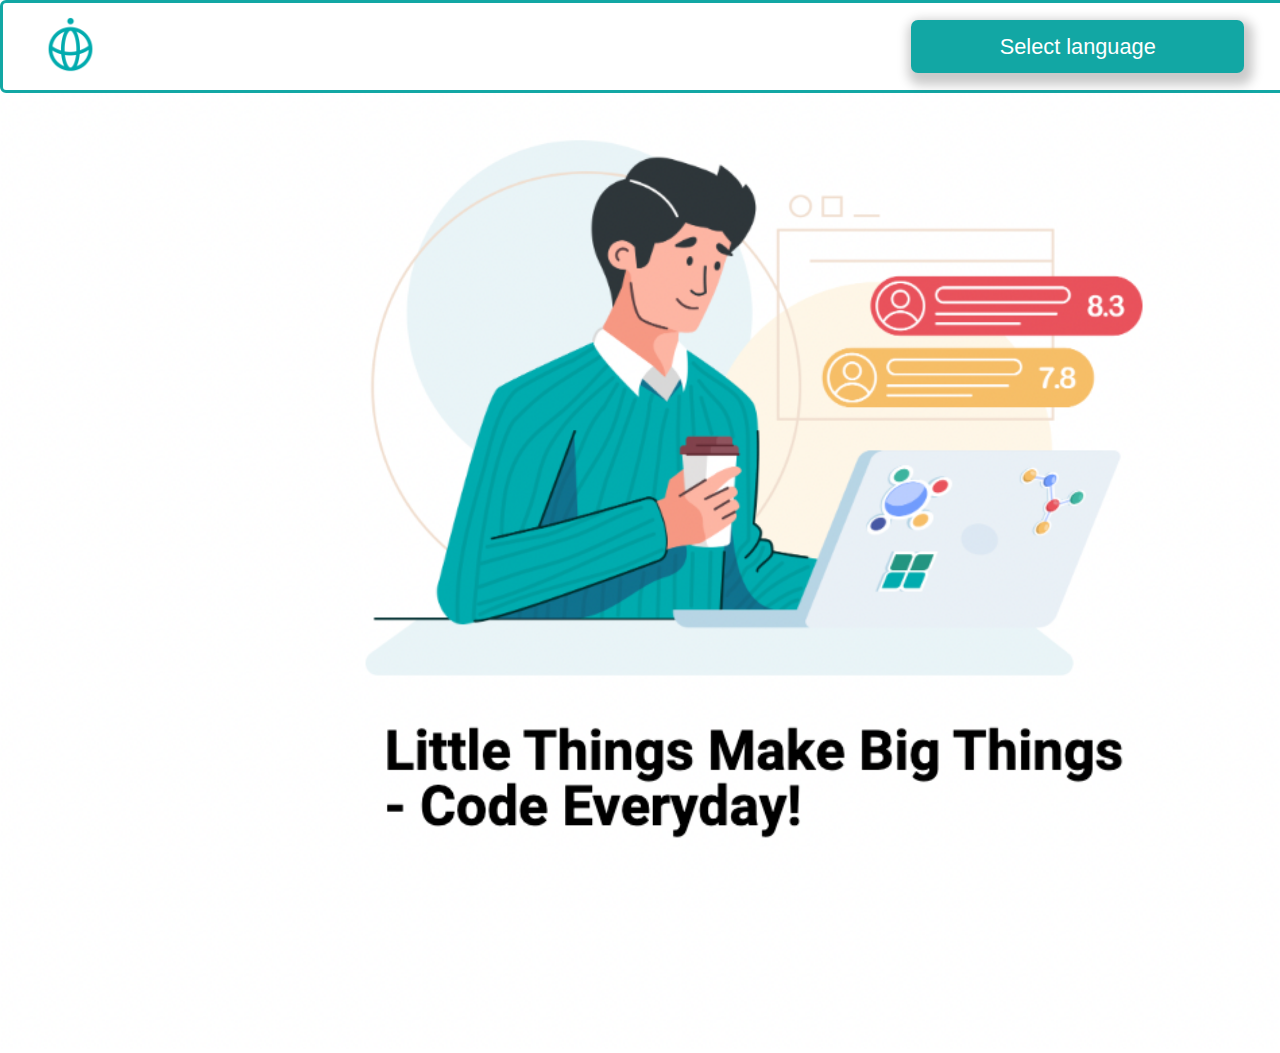
<file: index.html>
<!DOCTYPE html>
<html lang="en">
<head>
    <meta charset="UTF-8">
    <meta http-equiv="X-UA-Compatible" content="IE=edge">
    <link rel="icon" type="img/png" href="./img/techis-logo.png" />
    <meta name="viewport" content="width=device-width, initial-scale=1.0">
    <link rel="stylesheet" href="./home.css">
    <title>JavaScript</title>
</head>

<body>
        <Header class="header" >
            <div>
                <img src="./img/techis-logo.png" id="techis-logo" alt="">
            </div>
        
            <div class="dropdown">
            <button class="dropbtn">Select language</button>
                <div class="dropdown-content">
                    <a href="./files/Python.html">Python</a>
                    <a href="./files/html_css.html">HTML & CSS</a>
                    <a href="./files/javascript.html">JavaScript</a>
                </div>
            </div>
        </Header>
        <div id="scide" >
            <img width="100%" src="./img/scide.png" alt="">
        </div>
</body>
</html>
</file>
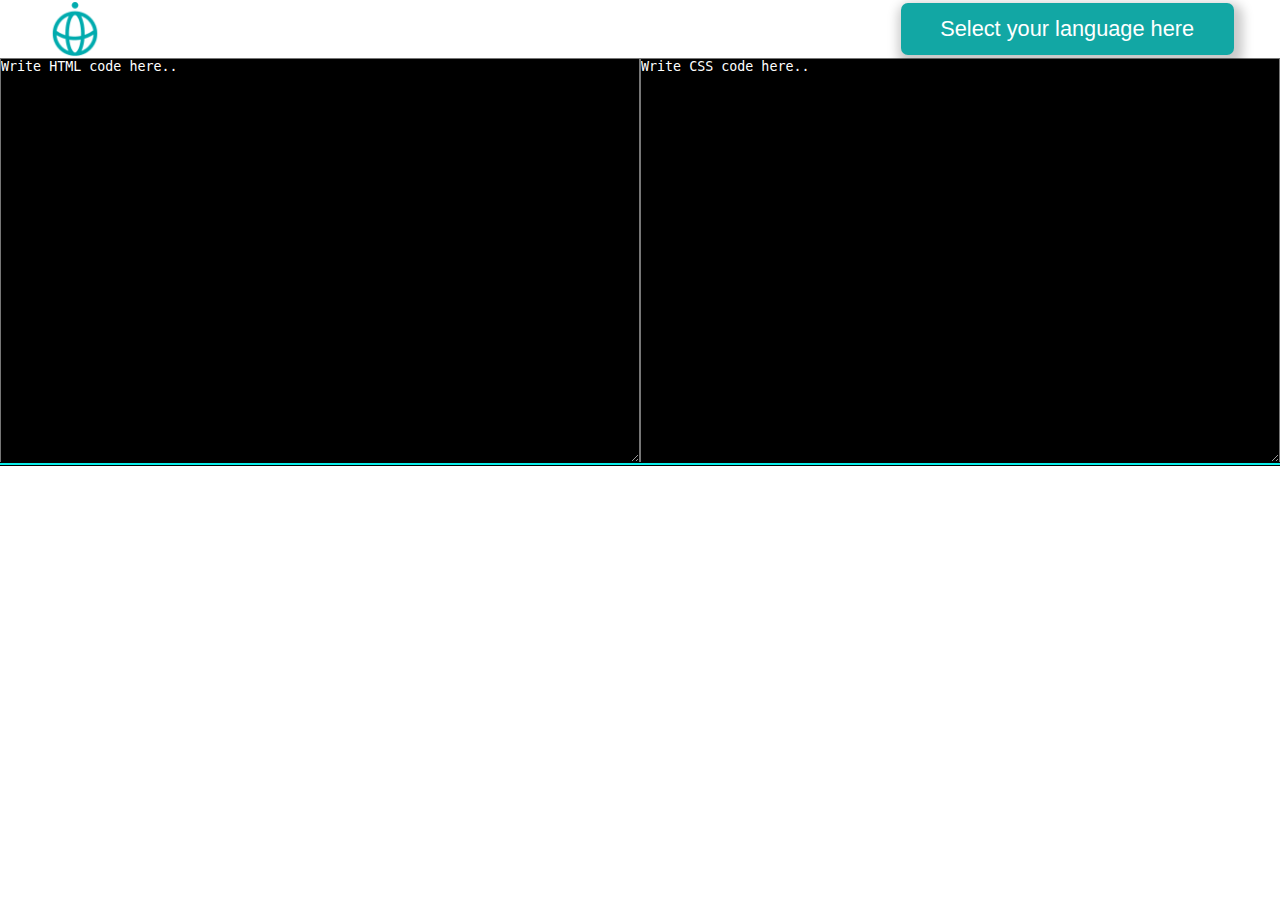
<file: files/html_css.html>
<!DOCTYPE html>
<html lang="en">

<head>
    <meta charset="UTF-8">
    <meta http-equiv="X-UA-Compatible" content="IE=edge">
    <meta name="viewport" content="width=device-width, initial-scale=1.0">
    <title>Python Compiler</title>
    <link href="../data/img/techis-logo (1).png" rel="icon" type="image/x-icon" />
    <script src="../data/js/ace-builds/src-noconflict/ace.js"></script>
    <script src="../data/js/ace-builds/src-noconflict/ext-language_tools.js" type="text/javascript"></script>
    <script src="../data/js/skulpt/skulpt.js" type="text/javascript"></script>
    <script src="../data/js/skulpt/skulpt-stdlib.js" type="text/javascript"></script>
    <link href="../data/css/style.css" rel="stylesheet">
    <link href="../data/fonts/fontawesome-free-6.1.1-web/css/fontawesome.min.css" rel="stylesheet">
    <link href="../data/fonts/fontawesome-free-6.1.1-web/css/solid.min.css" rel="stylesheet">
    <link href="../data/fonts/fontawesome-free-6.1.1-web/css/brands.min.css" rel="stylesheet">
    <link rel="stylesheet" href="../home.css">
  <!-- <header style="display: flex;">
    <img style="height: 50px; margin-left: 1vw;padding-right: 5vw; " src="../img/techis-logo.png" alt="">
    <link rel="stylesheet" href="../editor-style.css">
    <div class="dropdown">
      <button class="dropbtn">Select your language here</button>
      <div class="dropdown-content">
        <a href="./Python.html">Python</a>
        <a href="./html_css.html">HTML & CSS</a>
        <a href="./javascript.html">JavaScript</a>
      </div>
    </div>
  </header> -->
  <title>HTML || CSS Compiler</title>

  <script>
    function compileHTML(field, e) {
      document.getElementById('output').innerHTML = field.value;
    }

    function compileCSS(field, e) {
      document.getElementById('styling').innerHTML = field.value;
    }


  </script>
</head>

<body>
    <header class="head">
        <img src="../img/techis-logo.png" id =techis-logo alt="">
        <link rel="stylesheet" href="../editor-style.css">
        <div class="dropdown">
          <button class="dropbtn">Select your language here</button>
          <div class="dropdown-content">
            <a href="./Python.html">Python</a>
            <a href="./html_css.html">HTML & CSS</a>
            <a href="./javascript.html">JavaScript</a>
          </div>
        </div>
      </header>

  <style id="styling"></style>

  <div class="html_input">
    <textarea 
     placeholder="Write HTML code here.." onkeyup="compileHTML(this)"
      class="htmlarea"></textarea>
    <textarea 
     placeholder="Write CSS code here.." onkeyup="compileCSS(this)"
      class="cssarea"></textarea>
  </div>

  <div id="output">

  </div>

</body>

</html>
</file>
<file: home.css>
*{
    margin:0;
    padding:0;
}

textarea::placeholder{
    color: white;
}

.html_input{
    display: flex;;
    
}
.html_input textarea{
    flex: 1;
    height: 45vh;
    background-color: black;
    color: white;

}
.dropbtn {
    background-color: rgb(18, 167, 164);
    color: white;
    padding: 4%;
    font-size: 1.7vw;
    border: none;
    border-radius: 7px;
    width: 26vw;
    cursor: pointer;
    box-shadow: 3px 6px 11px 6px rgb(0 0 0 / 21%);
}
  
  /* .dropdown {
    position: relative;
    display: inline-block;
} */
  
  .dropdown-content {
    display: none;
    position: absolute;
    background-color: #f1f1f1;
    min-width: 160px;
    box-shadow: 0px 8px 16px 0px rgba(0,0,0,0.2);
    z-index: 1;
  }
  
  .dropdown-content a {
    color: black;
    padding: 12px 16px;
    text-decoration: none;
    display: block;
  }
  
  .dropdown-content a:hover {background-color: #ddd;}
  
  .dropdown:hover .dropdown-content {display: block;}
  
  .dropdown:hover .dropbtn {background-color: #3e8e41;}

  
/* Python styling  */


@font-face {
    font-family: 'Source Sans Pro';
    font-style: normal;
    font-weight: 400;
    src: local(''),
        url('../fonts/source-sans-pro-v21-latin-regular.woff2') format('woff2'),
        url('../fonts/source-sans-pro-v21-latin-regular.woff') format('woff');
}

@font-face {
    font-family: 'Source Code Pro';
    font-style: normal;
    font-weight: 400;
    src: local(''),
        url('../fonts/source-code-pro-v21-latin-regular.woff2') format('woff2'),
        url('../fonts/source-code-pro-v21-latin-regular.woff') format('woff');
}

#wrapper {
    display: flex;
    /* position: absolute; */
    /* top:4.3vw; */
    height: 100vh;
}


#editor,
#output {
    font-family: 'Source Code Pro', monospace;
    font-size: 15px;
}

#editor {
    flex: 1;
}

#output {
    background-color: white;
    color: black;
    border: 1px solid rgb(8, 237, 234);
    /* outline: 3px solid black; */
    resize: vertical;
    height: 35%;
}

.topnav {
    background-color: black;
    margin-top: 1%;
}
.topnav a {
    float: left;
    color: rgb(8, 237, 234);
    padding-top: 5px;
    padding-bottom: 5px;
    padding-left: 4vw;
    padding-right: 10px;
    text-decoration: none;
    font-family: 'Source Sans Pro', sans-serif;
    font-size: 2vw;
    background-color: black;
}

/* .topnav a:hover {
    background-color: white;
    color: black;
} */

.topnav .icon {
    display: none;
}



@media screen and (max-width: 600px) {
    /* #wrapper {
        margin-top: 2vw;
    } */
        .topnav a:not(:first-child) {
        display: none;
    }

    .topnav a.icon {
        float: right;
        display: block;
    }

    .topnav.responsive {
        position: relative;
    }

    .topnav.responsive .icon {
        position: absolute;
        right: 0;
        top: 0;
    }

    .topnav.responsive a {
        float: none;
        display: block;
        text-align: left;
    }

    #github {
        float: left;
    }
}

input[type="file"] {
    display: none;
}


/* JAVASCRIPT STYLING */

.header {
    display: flex;
    justify-content: space-evenly;
    border: rgb(18, 167, 164) solid;
    border-radius: 6px;
    gap: 65%;
    width: 96vw;
    align-items: center;
    padding: 1vw 2vw;
}

.header h1 {
    margin-top: 1vw;
    font-family: Arial, Helvetica, sans-serif;
    font-weight: lighter;
}
#techis-logo{
    width: 4.5vw;
    
}


header.head {
    display: flex;
    align-items: center;
    justify-content: space-around;
    gap: 55%;
    width: 100%;
}


/* @media screen and (max-width: 600px){
    .dropbtn{
        width: ;
    }
} */

@media screen and (max-width: 500px) {
    .dropbtn {
        padding: 1.4vw;
        font-size: 1.9vw;
        width: 26vw;
        margin: 1.6vw 0;
    }
}

@media screen and (max-width: 500px) {
    /* .dropbtn {
        margin: 1.6vw 0;
        font-size: 2vw;
        width: 26vw;
        padding: 1.5vw;
    } */
    /* #techis-logo{
        width: 5vw;
    } */
}


/* @media screen and (max-width: 500px) {
    .topnav {
        background-color: black;
        margin-top: 5%;
    }
} */
</file>
<file: data/css/style.css>
@font-face {
    font-family: 'Source Sans Pro';
    font-style: normal;
    font-weight: 400;
    src: local(''),
        url('../fonts/source-sans-pro-v21-latin-regular.woff2') format('woff2'),
        url('../fonts/source-sans-pro-v21-latin-regular.woff') format('woff');
}

@font-face {
    font-family: 'Source Code Pro';
    font-style: normal;
    font-weight: 400;
    src: local(''),
        url('../fonts/source-code-pro-v21-latin-regular.woff2') format('woff2'),
        url('../fonts/source-code-pro-v21-latin-regular.woff') format('woff');
}

body {
    padding: 0;
    margin: 0;
}

#wrapper {
    display: flex;
    flex-direction: column;
    width: 100vw;
    /* position: absolute; */
    top: 0;
    bottom: 0;
    left: 0;
    right: 0;
}

#editor,
#output {
    font-family: 'Source Code Pro', monospace;
    font-size: 15px;
}

#editor {
    flex: 1;
}

#output {
    background-color: #1C1C1C;
    color: white;
    border: 1px solid black;
    outline: 1px solid black;
    resize: vertical;
    height: 35%;
}

.topnav {
    overflow: hidden;
    background-color: black;
}

.topnav a {
    float: left;
    color: white;
    padding-top: 5px;
    padding-bottom: 5px;
    padding-left: 10px;
    padding-right: 10px;
    text-decoration: none;
    font-family: 'Source Sans Pro', sans-serif;
    font-size: 15px;
    cursor: pointer;
}

/* .topnav a:hover {
    background-color: white;
    color: black;
} */

.topnav .icon {
    display: none;
}

#github {
    font-size: 15px;
    color: white;
    float: right;
}

#github:hover {
    background-color: white;
    color: black;
}

@media screen and (max-width: 600px) {
    .topnav a:not(:first-child) {
        display: none;
    }

    .topnav a.icon {
        float: right;
        display: block;
    }

    .topnav.responsive {
        position: relative;
    }

    .topnav.responsive .icon {
        position: absolute;
        right: 0;
        top: 0;
    }

    .topnav.responsive a {
        float: none;
        display: block;
        text-align: left;
    }

    #github {
        float: left;
    }
}

input[type="file"] {
    display: none;
}
</file>
<file: editor-style.css>
@import url('https://fonts.googleapis.com/css2?family=Inconsolata:wght@200;300;400;500;600;700;800;900&display=swap');

:root {
    --editor-bg: #eee;
    --editor-border: #3f87a6;
}


* {
    padding: 0;
    margin: 0;
    box-sizing: border-box;
}

/* html, body {
    height: 100%;
    width: 100%;
} */

.editor {

    width: 100%;
    display: flex;
    flex-direction: column;
    justify-content: center;
    align-items: center;
}

.editor__wrapper {
    width: 100%;
    display: flex;
    flex-direction: column;
    background: var(--editor-bg);
    padding: 1em;
    border-radius: 3px;
    border: 1px solid #ccc;
}

.editor__body {
    flex: 1;
}

.editor__footer {
    display: flex;
}

.editor__footer--left {
    display: flex;
    flex-direction: column;
    margin-top: 1%;
}

.editor__footer--right {
    flex: 1;
    margin-left: 10px;
    overflow: hidden;
}

.editor__btn {
    padding: 2%;
    background-color: rgb(34, 190, 183);
    border: none;
    border-radius: 5px;
    width: 7vw;
    cursor: pointer;
    font-size: 1.5vw;
    margin-top: 12%;
    color: white;
}

.editor__console {
    background-color: rgb(18, 17, 17);
    width:100%;
    height: 29vw;
    margin-top: 2%;
    border: 1px solid var(--editor-border);
    overflow: auto;
}

.editor__code {
    position: relative;
    height: 45vh;
    width: 100%;
    border: 1px solid var(--editor-border);
}


.editor__console-logs {
    padding: 10px;
    list-style: none;
}

.editor__console-logs li pre {
    font-size: .9em;
    font-family: Inconsolata, sans-serif;
}

.ace_gutter {
    border-left: 5px solid var(--editor-border);
}

.log--default {
    color: #000;
}

.log--string {
    color: #48BF0A;
}

.log--number {
    color: #48BF0A;
}

.log--boolean {
    color: blue;
}

.log--undefined {
    color: grey;
}

.log--error {
    color: red;
}

.log--object {
    color: darkcyan;
}

.log--array {
    color: darkblue;
}

.log--function {
    color: yellow;
}


*{
    margin:0;
    padding:0;
}


/* .dropbtn {
    background-color: rgb(18, 167, 164);
    color: white;
    padding: 1vw;
    font-size: 1.5vw;
    border: none;
}
   */
  .dropdown {
    position: relative;
    display: inline-block;
  }
  
  .dropdown-content {
    display: none;
    position: absolute;
    background-color: #f1f1f1;
    min-width: 160px;
    box-shadow: 0px 8px 16px 0px rgba(0,0,0,0.2);
    z-index: 1;
  }
  
  .dropdown-content a {
    color: black;
    padding: 12px 16px;
    text-decoration: none;
    display: block;
  }
  
  .dropdown-content a:hover {background-color: #ddd;}
  
  .dropdown:hover .dropdown-content {display: block;}
  
  .dropdown:hover .dropbtn {background-color: #3e8e41;}
</file>
<file: data/fonts/fontawesome-free-6.1.1-web/css/solid.min.css>
/*!
 * Font Awesome Free 6.1.1 by @fontawesome - https://fontawesome.com
 * License - https://fontawesome.com/license/free (Icons: CC BY 4.0, Fonts: SIL OFL 1.1, Code: MIT License)
 * Copyright 2022 Fonticons, Inc.
 */
:host,:root{--fa-font-solid:normal 900 1em/1 "Font Awesome 6 Free"}@font-face{font-family:"Font Awesome 6 Free";font-style:normal;font-weight:900;font-display:block;src:url(../webfonts/fa-solid-900.woff2) format("woff2"),url(../webfonts/fa-solid-900.ttf) format("truetype")}.fa-solid,.fas{font-family:"Font Awesome 6 Free";font-weight:900}
</file>
<file: data/fonts/fontawesome-free-6.1.1-web/css/brands.min.css>
/*!
 * Font Awesome Free 6.1.1 by @fontawesome - https://fontawesome.com
 * License - https://fontawesome.com/license/free (Icons: CC BY 4.0, Fonts: SIL OFL 1.1, Code: MIT License)
 * Copyright 2022 Fonticons, Inc.
 */
:host,:root{--fa-font-brands:normal 400 1em/1 "Font Awesome 6 Brands"}@font-face{font-family:"Font Awesome 6 Brands";font-style:normal;font-weight:400;font-display:block;src:url(../webfonts/fa-brands-400.woff2) format("woff2"),url(../webfonts/fa-brands-400.ttf) format("truetype")}.fa-brands,.fab{font-family:"Font Awesome 6 Brands";font-weight:400}.fa-42-group:before,.fa-innosoft:before{content:"\e080"}.fa-500px:before{content:"\f26e"}.fa-accessible-icon:before{content:"\f368"}.fa-accusoft:before{content:"\f369"}.fa-adn:before{content:"\f170"}.fa-adversal:before{content:"\f36a"}.fa-affiliatetheme:before{content:"\f36b"}.fa-airbnb:before{content:"\f834"}.fa-algolia:before{content:"\f36c"}.fa-alipay:before{content:"\f642"}.fa-amazon:before{content:"\f270"}.fa-amazon-pay:before{content:"\f42c"}.fa-amilia:before{content:"\f36d"}.fa-android:before{content:"\f17b"}.fa-angellist:before{content:"\f209"}.fa-angrycreative:before{content:"\f36e"}.fa-angular:before{content:"\f420"}.fa-app-store:before{content:"\f36f"}.fa-app-store-ios:before{content:"\f370"}.fa-apper:before{content:"\f371"}.fa-apple:before{content:"\f179"}.fa-apple-pay:before{content:"\f415"}.fa-artstation:before{content:"\f77a"}.fa-asymmetrik:before{content:"\f372"}.fa-atlassian:before{content:"\f77b"}.fa-audible:before{content:"\f373"}.fa-autoprefixer:before{content:"\f41c"}.fa-avianex:before{content:"\f374"}.fa-aviato:before{content:"\f421"}.fa-aws:before{content:"\f375"}.fa-bandcamp:before{content:"\f2d5"}.fa-battle-net:before{content:"\f835"}.fa-behance:before{content:"\f1b4"}.fa-behance-square:before{content:"\f1b5"}.fa-bilibili:before{content:"\e3d9"}.fa-bimobject:before{content:"\f378"}.fa-bitbucket:before{content:"\f171"}.fa-bitcoin:before{content:"\f379"}.fa-bity:before{content:"\f37a"}.fa-black-tie:before{content:"\f27e"}.fa-blackberry:before{content:"\f37b"}.fa-blogger:before{content:"\f37c"}.fa-blogger-b:before{content:"\f37d"}.fa-bluetooth:before{content:"\f293"}.fa-bluetooth-b:before{content:"\f294"}.fa-bootstrap:before{content:"\f836"}.fa-bots:before{content:"\e340"}.fa-btc:before{content:"\f15a"}.fa-buffer:before{content:"\f837"}.fa-buromobelexperte:before{content:"\f37f"}.fa-buy-n-large:before{content:"\f8a6"}.fa-buysellads:before{content:"\f20d"}.fa-canadian-maple-leaf:before{content:"\f785"}.fa-cc-amazon-pay:before{content:"\f42d"}.fa-cc-amex:before{content:"\f1f3"}.fa-cc-apple-pay:before{content:"\f416"}.fa-cc-diners-club:before{content:"\f24c"}.fa-cc-discover:before{content:"\f1f2"}.fa-cc-jcb:before{content:"\f24b"}.fa-cc-mastercard:before{content:"\f1f1"}.fa-cc-paypal:before{content:"\f1f4"}.fa-cc-stripe:before{content:"\f1f5"}.fa-cc-visa:before{content:"\f1f0"}.fa-centercode:before{content:"\f380"}.fa-centos:before{content:"\f789"}.fa-chrome:before{content:"\f268"}.fa-chromecast:before{content:"\f838"}.fa-cloudflare:before{content:"\e07d"}.fa-cloudscale:before{content:"\f383"}.fa-cloudsmith:before{content:"\f384"}.fa-cloudversify:before{content:"\f385"}.fa-cmplid:before{content:"\e360"}.fa-codepen:before{content:"\f1cb"}.fa-codiepie:before{content:"\f284"}.fa-confluence:before{content:"\f78d"}.fa-connectdevelop:before{content:"\f20e"}.fa-contao:before{content:"\f26d"}.fa-cotton-bureau:before{content:"\f89e"}.fa-cpanel:before{content:"\f388"}.fa-creative-commons:before{content:"\f25e"}.fa-creative-commons-by:before{content:"\f4e7"}.fa-creative-commons-nc:before{content:"\f4e8"}.fa-creative-commons-nc-eu:before{content:"\f4e9"}.fa-creative-commons-nc-jp:before{content:"\f4ea"}.fa-creative-commons-nd:before{content:"\f4eb"}.fa-creative-commons-pd:before{content:"\f4ec"}.fa-creative-commons-pd-alt:before{content:"\f4ed"}.fa-creative-commons-remix:before{content:"\f4ee"}.fa-creative-commons-sa:before{content:"\f4ef"}.fa-creative-commons-sampling:before{content:"\f4f0"}.fa-creative-commons-sampling-plus:before{content:"\f4f1"}.fa-creative-commons-share:before{content:"\f4f2"}.fa-creative-commons-zero:before{content:"\f4f3"}.fa-critical-role:before{content:"\f6c9"}.fa-css3:before{content:"\f13c"}.fa-css3-alt:before{content:"\f38b"}.fa-cuttlefish:before{content:"\f38c"}.fa-d-and-d:before{content:"\f38d"}.fa-d-and-d-beyond:before{content:"\f6ca"}.fa-dailymotion:before{content:"\e052"}.fa-dashcube:before{content:"\f210"}.fa-deezer:before{content:"\e077"}.fa-delicious:before{content:"\f1a5"}.fa-deploydog:before{content:"\f38e"}.fa-deskpro:before{content:"\f38f"}.fa-dev:before{content:"\f6cc"}.fa-deviantart:before{content:"\f1bd"}.fa-dhl:before{content:"\f790"}.fa-diaspora:before{content:"\f791"}.fa-digg:before{content:"\f1a6"}.fa-digital-ocean:before{content:"\f391"}.fa-discord:before{content:"\f392"}.fa-discourse:before{content:"\f393"}.fa-dochub:before{content:"\f394"}.fa-docker:before{content:"\f395"}.fa-draft2digital:before{content:"\f396"}.fa-dribbble:before{content:"\f17d"}.fa-dribbble-square:before{content:"\f397"}.fa-dropbox:before{content:"\f16b"}.fa-drupal:before{content:"\f1a9"}.fa-dyalog:before{content:"\f399"}.fa-earlybirds:before{content:"\f39a"}.fa-ebay:before{content:"\f4f4"}.fa-edge:before{content:"\f282"}.fa-edge-legacy:before{content:"\e078"}.fa-elementor:before{content:"\f430"}.fa-ello:before{content:"\f5f1"}.fa-ember:before{content:"\f423"}.fa-empire:before{content:"\f1d1"}.fa-envira:before{content:"\f299"}.fa-erlang:before{content:"\f39d"}.fa-ethereum:before{content:"\f42e"}.fa-etsy:before{content:"\f2d7"}.fa-evernote:before{content:"\f839"}.fa-expeditedssl:before{content:"\f23e"}.fa-facebook:before{content:"\f09a"}.fa-facebook-f:before{content:"\f39e"}.fa-facebook-messenger:before{content:"\f39f"}.fa-facebook-square:before{content:"\f082"}.fa-fantasy-flight-games:before{content:"\f6dc"}.fa-fedex:before{content:"\f797"}.fa-fedora:before{content:"\f798"}.fa-figma:before{content:"\f799"}.fa-firefox:before{content:"\f269"}.fa-firefox-browser:before{content:"\e007"}.fa-first-order:before{content:"\f2b0"}.fa-first-order-alt:before{content:"\f50a"}.fa-firstdraft:before{content:"\f3a1"}.fa-flickr:before{content:"\f16e"}.fa-flipboard:before{content:"\f44d"}.fa-fly:before{content:"\f417"}.fa-font-awesome-flag:before,.fa-font-awesome-logo-full:before,.fa-font-awesome:before{content:"\f2b4"}.fa-fonticons:before{content:"\f280"}.fa-fonticons-fi:before{content:"\f3a2"}.fa-fort-awesome:before{content:"\f286"}.fa-fort-awesome-alt:before{content:"\f3a3"}.fa-forumbee:before{content:"\f211"}.fa-foursquare:before{content:"\f180"}.fa-free-code-camp:before{content:"\f2c5"}.fa-freebsd:before{content:"\f3a4"}.fa-fulcrum:before{content:"\f50b"}.fa-galactic-republic:before{content:"\f50c"}.fa-galactic-senate:before{content:"\f50d"}.fa-get-pocket:before{content:"\f265"}.fa-gg:before{content:"\f260"}.fa-gg-circle:before{content:"\f261"}.fa-git:before{content:"\f1d3"}.fa-git-alt:before{content:"\f841"}.fa-git-square:before{content:"\f1d2"}.fa-github:before{content:"\f09b"}.fa-github-alt:before{content:"\f113"}.fa-github-square:before{content:"\f092"}.fa-gitkraken:before{content:"\f3a6"}.fa-gitlab:before{content:"\f296"}.fa-gitter:before{content:"\f426"}.fa-glide:before{content:"\f2a5"}.fa-glide-g:before{content:"\f2a6"}.fa-gofore:before{content:"\f3a7"}.fa-golang:before{content:"\e40f"}.fa-goodreads:before{content:"\f3a8"}.fa-goodreads-g:before{content:"\f3a9"}.fa-google:before{content:"\f1a0"}.fa-google-drive:before{content:"\f3aa"}.fa-google-pay:before{content:"\e079"}.fa-google-play:before{content:"\f3ab"}.fa-google-plus:before{content:"\f2b3"}.fa-google-plus-g:before{content:"\f0d5"}.fa-google-plus-square:before{content:"\f0d4"}.fa-google-wallet:before{content:"\f1ee"}.fa-gratipay:before{content:"\f184"}.fa-grav:before{content:"\f2d6"}.fa-gripfire:before{content:"\f3ac"}.fa-grunt:before{content:"\f3ad"}.fa-guilded:before{content:"\e07e"}.fa-gulp:before{content:"\f3ae"}.fa-hacker-news:before{content:"\f1d4"}.fa-hacker-news-square:before{content:"\f3af"}.fa-hackerrank:before{content:"\f5f7"}.fa-hashnode:before{content:"\e499"}.fa-hips:before{content:"\f452"}.fa-hire-a-helper:before{content:"\f3b0"}.fa-hive:before{content:"\e07f"}.fa-hooli:before{content:"\f427"}.fa-hornbill:before{content:"\f592"}.fa-hotjar:before{content:"\f3b1"}.fa-houzz:before{content:"\f27c"}.fa-html5:before{content:"\f13b"}.fa-hubspot:before{content:"\f3b2"}.fa-ideal:before{content:"\e013"}.fa-imdb:before{content:"\f2d8"}.fa-instagram:before{content:"\f16d"}.fa-instagram-square:before{content:"\e055"}.fa-instalod:before{content:"\e081"}.fa-intercom:before{content:"\f7af"}.fa-internet-explorer:before{content:"\f26b"}.fa-invision:before{content:"\f7b0"}.fa-ioxhost:before{content:"\f208"}.fa-itch-io:before{content:"\f83a"}.fa-itunes:before{content:"\f3b4"}.fa-itunes-note:before{content:"\f3b5"}.fa-java:before{content:"\f4e4"}.fa-jedi-order:before{content:"\f50e"}.fa-jenkins:before{content:"\f3b6"}.fa-jira:before{content:"\f7b1"}.fa-joget:before{content:"\f3b7"}.fa-joomla:before{content:"\f1aa"}.fa-js:before{content:"\f3b8"}.fa-js-square:before{content:"\f3b9"}.fa-jsfiddle:before{content:"\f1cc"}.fa-kaggle:before{content:"\f5fa"}.fa-keybase:before{content:"\f4f5"}.fa-keycdn:before{content:"\f3ba"}.fa-kickstarter:before{content:"\f3bb"}.fa-kickstarter-k:before{content:"\f3bc"}.fa-korvue:before{content:"\f42f"}.fa-laravel:before{content:"\f3bd"}.fa-lastfm:before{content:"\f202"}.fa-lastfm-square:before{content:"\f203"}.fa-leanpub:before{content:"\f212"}.fa-less:before{content:"\f41d"}.fa-line:before{content:"\f3c0"}.fa-linkedin:before{content:"\f08c"}.fa-linkedin-in:before{content:"\f0e1"}.fa-linode:before{content:"\f2b8"}.fa-linux:before{content:"\f17c"}.fa-lyft:before{content:"\f3c3"}.fa-magento:before{content:"\f3c4"}.fa-mailchimp:before{content:"\f59e"}.fa-mandalorian:before{content:"\f50f"}.fa-markdown:before{content:"\f60f"}.fa-mastodon:before{content:"\f4f6"}.fa-maxcdn:before{content:"\f136"}.fa-mdb:before{content:"\f8ca"}.fa-medapps:before{content:"\f3c6"}.fa-medium-m:before,.fa-medium:before{content:"\f23a"}.fa-medrt:before{content:"\f3c8"}.fa-meetup:before{content:"\f2e0"}.fa-megaport:before{content:"\f5a3"}.fa-mendeley:before{content:"\f7b3"}.fa-microblog:before{content:"\e01a"}.fa-microsoft:before{content:"\f3ca"}.fa-mix:before{content:"\f3cb"}.fa-mixcloud:before{content:"\f289"}.fa-mixer:before{content:"\e056"}.fa-mizuni:before{content:"\f3cc"}.fa-modx:before{content:"\f285"}.fa-monero:before{content:"\f3d0"}.fa-napster:before{content:"\f3d2"}.fa-neos:before{content:"\f612"}.fa-nfc-directional:before{content:"\e530"}.fa-nfc-symbol:before{content:"\e531"}.fa-nimblr:before{content:"\f5a8"}.fa-node:before{content:"\f419"}.fa-node-js:before{content:"\f3d3"}.fa-npm:before{content:"\f3d4"}.fa-ns8:before{content:"\f3d5"}.fa-nutritionix:before{content:"\f3d6"}.fa-octopus-deploy:before{content:"\e082"}.fa-odnoklassniki:before{content:"\f263"}.fa-odnoklassniki-square:before{content:"\f264"}.fa-old-republic:before{content:"\f510"}.fa-opencart:before{content:"\f23d"}.fa-openid:before{content:"\f19b"}.fa-opera:before{content:"\f26a"}.fa-optin-monster:before{content:"\f23c"}.fa-orcid:before{content:"\f8d2"}.fa-osi:before{content:"\f41a"}.fa-padlet:before{content:"\e4a0"}.fa-page4:before{content:"\f3d7"}.fa-pagelines:before{content:"\f18c"}.fa-palfed:before{content:"\f3d8"}.fa-patreon:before{content:"\f3d9"}.fa-paypal:before{content:"\f1ed"}.fa-perbyte:before{content:"\e083"}.fa-periscope:before{content:"\f3da"}.fa-phabricator:before{content:"\f3db"}.fa-phoenix-framework:before{content:"\f3dc"}.fa-phoenix-squadron:before{content:"\f511"}.fa-php:before{content:"\f457"}.fa-pied-piper:before{content:"\f2ae"}.fa-pied-piper-alt:before{content:"\f1a8"}.fa-pied-piper-hat:before{content:"\f4e5"}.fa-pied-piper-pp:before{content:"\f1a7"}.fa-pied-piper-square:before{content:"\e01e"}.fa-pinterest:before{content:"\f0d2"}.fa-pinterest-p:before{content:"\f231"}.fa-pinterest-square:before{content:"\f0d3"}.fa-pix:before{content:"\e43a"}.fa-playstation:before{content:"\f3df"}.fa-product-hunt:before{content:"\f288"}.fa-pushed:before{content:"\f3e1"}.fa-python:before{content:"\f3e2"}.fa-qq:before{content:"\f1d6"}.fa-quinscape:before{content:"\f459"}.fa-quora:before{content:"\f2c4"}.fa-r-project:before{content:"\f4f7"}.fa-raspberry-pi:before{content:"\f7bb"}.fa-ravelry:before{content:"\f2d9"}.fa-react:before{content:"\f41b"}.fa-reacteurope:before{content:"\f75d"}.fa-readme:before{content:"\f4d5"}.fa-rebel:before{content:"\f1d0"}.fa-red-river:before{content:"\f3e3"}.fa-reddit:before{content:"\f1a1"}.fa-reddit-alien:before{content:"\f281"}.fa-reddit-square:before{content:"\f1a2"}.fa-redhat:before{content:"\f7bc"}.fa-renren:before{content:"\f18b"}.fa-replyd:before{content:"\f3e6"}.fa-researchgate:before{content:"\f4f8"}.fa-resolving:before{content:"\f3e7"}.fa-rev:before{content:"\f5b2"}.fa-rocketchat:before{content:"\f3e8"}.fa-rockrms:before{content:"\f3e9"}.fa-rust:before{content:"\e07a"}.fa-safari:before{content:"\f267"}.fa-salesforce:before{content:"\f83b"}.fa-sass:before{content:"\f41e"}.fa-schlix:before{content:"\f3ea"}.fa-screenpal:before{content:"\e570"}.fa-scribd:before{content:"\f28a"}.fa-searchengin:before{content:"\f3eb"}.fa-sellcast:before{content:"\f2da"}.fa-sellsy:before{content:"\f213"}.fa-servicestack:before{content:"\f3ec"}.fa-shirtsinbulk:before{content:"\f214"}.fa-shopify:before{content:"\e057"}.fa-shopware:before{content:"\f5b5"}.fa-simplybuilt:before{content:"\f215"}.fa-sistrix:before{content:"\f3ee"}.fa-sith:before{content:"\f512"}.fa-sitrox:before{content:"\e44a"}.fa-sketch:before{content:"\f7c6"}.fa-skyatlas:before{content:"\f216"}.fa-skype:before{content:"\f17e"}.fa-slack-hash:before,.fa-slack:before{content:"\f198"}.fa-slideshare:before{content:"\f1e7"}.fa-snapchat-ghost:before,.fa-snapchat:before{content:"\f2ab"}.fa-snapchat-square:before{content:"\f2ad"}.fa-soundcloud:before{content:"\f1be"}.fa-sourcetree:before{content:"\f7d3"}.fa-speakap:before{content:"\f3f3"}.fa-speaker-deck:before{content:"\f83c"}.fa-spotify:before{content:"\f1bc"}.fa-square-font-awesome:before{content:"\f425"}.fa-font-awesome-alt:before,.fa-square-font-awesome-stroke:before{content:"\f35c"}.fa-squarespace:before{content:"\f5be"}.fa-stack-exchange:before{content:"\f18d"}.fa-stack-overflow:before{content:"\f16c"}.fa-stackpath:before{content:"\f842"}.fa-staylinked:before{content:"\f3f5"}.fa-steam:before{content:"\f1b6"}.fa-steam-square:before{content:"\f1b7"}.fa-steam-symbol:before{content:"\f3f6"}.fa-sticker-mule:before{content:"\f3f7"}.fa-strava:before{content:"\f428"}.fa-stripe:before{content:"\f429"}.fa-stripe-s:before{content:"\f42a"}.fa-studiovinari:before{content:"\f3f8"}.fa-stumbleupon:before{content:"\f1a4"}.fa-stumbleupon-circle:before{content:"\f1a3"}.fa-superpowers:before{content:"\f2dd"}.fa-supple:before{content:"\f3f9"}.fa-suse:before{content:"\f7d6"}.fa-swift:before{content:"\f8e1"}.fa-symfony:before{content:"\f83d"}.fa-teamspeak:before{content:"\f4f9"}.fa-telegram-plane:before,.fa-telegram:before{content:"\f2c6"}.fa-tencent-weibo:before{content:"\f1d5"}.fa-the-red-yeti:before{content:"\f69d"}.fa-themeco:before{content:"\f5c6"}.fa-themeisle:before{content:"\f2b2"}.fa-think-peaks:before{content:"\f731"}.fa-tiktok:before{content:"\e07b"}.fa-trade-federation:before{content:"\f513"}.fa-trello:before{content:"\f181"}.fa-tumblr:before{content:"\f173"}.fa-tumblr-square:before{content:"\f174"}.fa-twitch:before{content:"\f1e8"}.fa-twitter:before{content:"\f099"}.fa-twitter-square:before{content:"\f081"}.fa-typo3:before{content:"\f42b"}.fa-uber:before{content:"\f402"}.fa-ubuntu:before{content:"\f7df"}.fa-uikit:before{content:"\f403"}.fa-umbraco:before{content:"\f8e8"}.fa-uncharted:before{content:"\e084"}.fa-uniregistry:before{content:"\f404"}.fa-unity:before{content:"\e049"}.fa-unsplash:before{content:"\e07c"}.fa-untappd:before{content:"\f405"}.fa-ups:before{content:"\f7e0"}.fa-usb:before{content:"\f287"}.fa-usps:before{content:"\f7e1"}.fa-ussunnah:before{content:"\f407"}.fa-vaadin:before{content:"\f408"}.fa-viacoin:before{content:"\f237"}.fa-viadeo:before{content:"\f2a9"}.fa-viadeo-square:before{content:"\f2aa"}.fa-viber:before{content:"\f409"}.fa-vimeo:before{content:"\f40a"}.fa-vimeo-square:before{content:"\f194"}.fa-vimeo-v:before{content:"\f27d"}.fa-vine:before{content:"\f1ca"}.fa-vk:before{content:"\f189"}.fa-vnv:before{content:"\f40b"}.fa-vuejs:before{content:"\f41f"}.fa-watchman-monitoring:before{content:"\e087"}.fa-waze:before{content:"\f83f"}.fa-weebly:before{content:"\f5cc"}.fa-weibo:before{content:"\f18a"}.fa-weixin:before{content:"\f1d7"}.fa-whatsapp:before{content:"\f232"}.fa-whatsapp-square:before{content:"\f40c"}.fa-whmcs:before{content:"\f40d"}.fa-wikipedia-w:before{content:"\f266"}.fa-windows:before{content:"\f17a"}.fa-wirsindhandwerk:before,.fa-wsh:before{content:"\e2d0"}.fa-wix:before{content:"\f5cf"}.fa-wizards-of-the-coast:before{content:"\f730"}.fa-wodu:before{content:"\e088"}.fa-wolf-pack-battalion:before{content:"\f514"}.fa-wordpress:before{content:"\f19a"}.fa-wordpress-simple:before{content:"\f411"}.fa-wpbeginner:before{content:"\f297"}.fa-wpexplorer:before{content:"\f2de"}.fa-wpforms:before{content:"\f298"}.fa-wpressr:before{content:"\f3e4"}.fa-xbox:before{content:"\f412"}.fa-xing:before{content:"\f168"}.fa-xing-square:before{content:"\f169"}.fa-y-combinator:before{content:"\f23b"}.fa-yahoo:before{content:"\f19e"}.fa-yammer:before{content:"\f840"}.fa-yandex:before{content:"\f413"}.fa-yandex-international:before{content:"\f414"}.fa-yarn:before{content:"\f7e3"}.fa-yelp:before{content:"\f1e9"}.fa-yoast:before{content:"\f2b1"}.fa-youtube:before{content:"\f167"}.fa-youtube-square:before{content:"\f431"}.fa-zhihu:before{content:"\f63f"}
</file>
